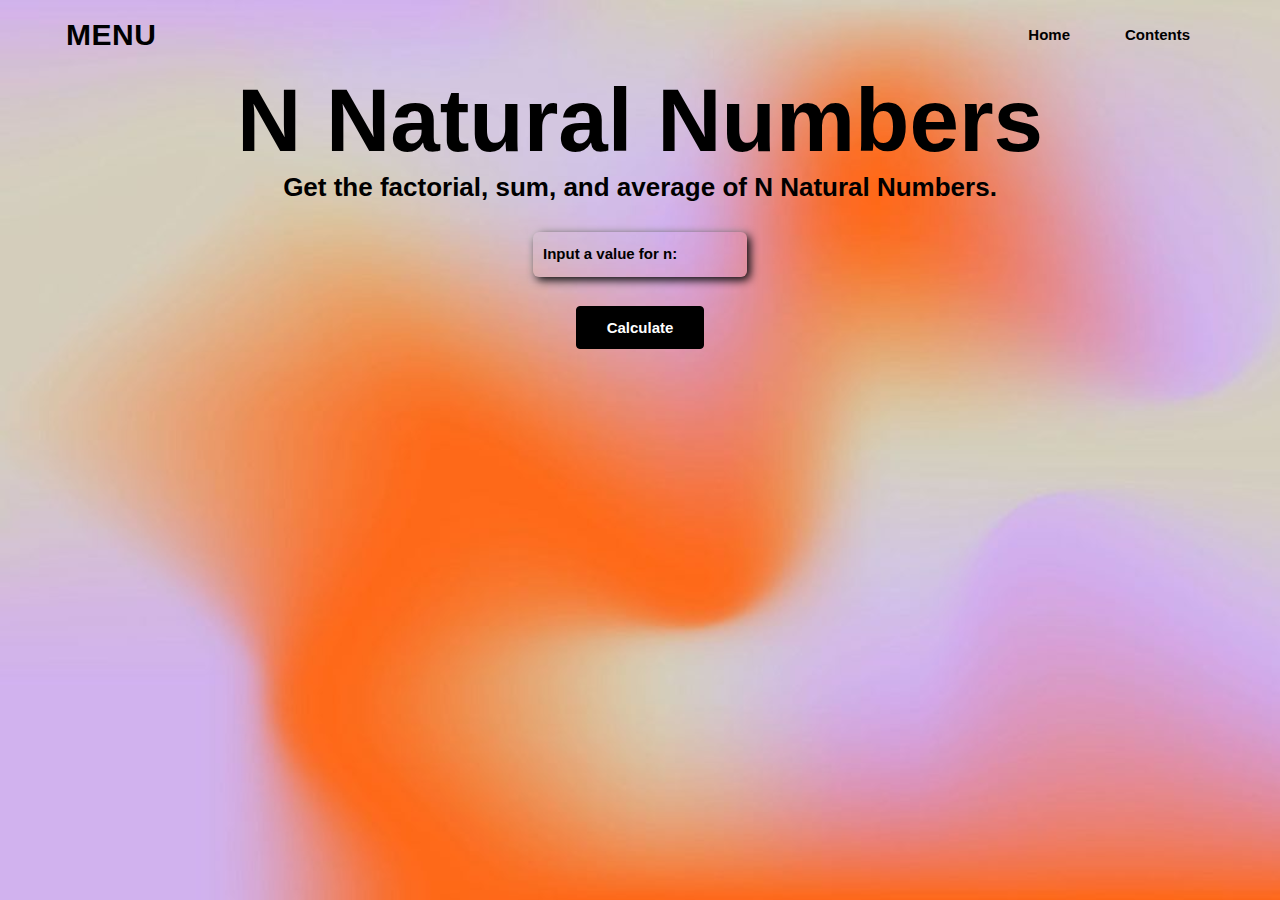
<file: website/assignment3.html>
<!DOCTYPE html>
<html>
<head>
<title>Nth Number</title>
</head>
<link rel="stylesheet" href="styles.css">
<style>
.mySlides {display: none}
</style>
<body>

  <header>
    <div class="menu-text">MENU</div>
    <nav>
      <ul>
        <li><a href="index.html">Home</a></li>
        <li class="dropdown-btn">Contents
          <div class="dropdown-container">
            <a href="assignment1.html">Conversion</a>
            <a href="assignment2.html">Income Tax Calculator</a>
            <a href="assignment3.html">First N Natural Numbers</a>
            <a href="assignment4.html">Simple Payroll</a>
          </div>
        </li>
      </ul>
    </nav>
</header>

    
<h1>N Natural Numbers</h1>
<h5>Get the factorial, sum, and average of N Natural Numbers.</h5>
<br>
<div class="cntr">
<div class="container">
    <input required="" class="input" name="number" id="nlimit" type="number"></input>
    <label class="label" for="nlimit">Input a value for n:</label>
</div>
</div> <br>
<button class="button" id="ShowNumbers">Calculate</button>
<h3 id="ntitle"></h3>
<p id="result3"></p>
<p id="result2"></p>
<p id="result1"></p>

<p id="nnumbers"></p>
<script>
    document.getElementById("ShowNumbers").addEventListener("click", function () {
        var nthNum = 1;
        var base = document.getElementById("nlimit").value * 1;

        let i = 1;
        while (i <= base) {
            nthNum *= i;
            i++;
        }

        document.getElementById("result1").innerHTML = `The Factorial of ${base} is : ${nthNum}`;

        var sum = 0;
        let j = 1;
        do {
            sum += j;
            j++;
        } while (j <= base);
        sum = sum.toFixed(0);
        document.getElementById("result2").innerHTML = `The sum of all numbers from ${base} is : ${sum}`;

        var average;
        var total = 0;
        for (let k = 1; k <= base; k++) {
            total += k;
        }

        average = total / base;

        average = average.toFixed(0);

        document.getElementById("result3").innerHTML = `The average of ${base} is : ${average}`;
    });
</script>
</body>
</html>
</file>
<file: website/styles.css>
/*fonts*/

@import url('https://fonts.googleapis.com/css2?family=Asap:wght@900&display=swap');

/*fonts*/

/*==============HEADER=============*/

html{   
    margin: 0;
    padding: 0;
    background-color: transparent;
}

header {
  background: transparent;
  color: black;
  z-index: -1000;
  display: flex;
  justify-content: space-between;
  align-items: center;
  padding: 1rem;
  margin-right: 50px;
  margin-left: 50px;
}
 
  .menu-text {
    font-family: 'Montserrat', sans-serif;
    font-size: 30px;
    font-weight: 900;
    letter-spacing: 0.5px;
    margin-right: 40px;
  }
  
  nav {
    display: flex;
    justify-content: center; 
    position: relative;
  }
  
  ul {
    list-style-type: none;
    margin: 0;
    padding: 0;
    overflow: hidden;
  }
  
  li {
    display: inline-block; 
    margin: 0 10px; 
  }
  
  li a,
  .dropdown-btn {
    display: inline-block;
    color: black;
    font-family: 'Montserrat', sans-serif;
    font-weight: 700;
    text-align: center;
    padding: 10px 14px; 
    text-decoration: none;
    font-size: 15px; 
    background: transparent;
  }
  
  li a:hover,
  .dropdown-btn:hover {
    font-weight: 900;
    border: transparent;
    border-radius: 0px; 
    background-color: transparent;
    color: #000000; 
    transition: background-color 0.3s ease, color 0.3s ease, border-color 0.3s ease;
  }
  
  .dropdown-container {
    display: none;
    background-color: rgba(0, 0, 0, 0.308)255, 255, 255, 0.467;
    font-family: 'Montserrat', sans-serif;
    font-weight: 700;
    text-align: center;
    padding: 10px 14px; 
    text-decoration: none;
    font-size: 15px;
  }
  
  .dropdown-container a {
    color: rgba(0, 0, 0, 0.578);
    padding: 12px 16px;
    display: block;
    text-align: center;
  }
  
  li:hover .dropdown-container {
    display: block;
    position: absolute;
    z-index: 1;
  }
  
/*==============END OF HEADER=============*/
/*============== INPUT ================ */
.cntr {
  display: flex;
  justify-content: center;
  align-content: center;
}

.container {
  display: flex;
  flex-direction: column;
  gap: 7px;
  position: relative;
  color: black;
}

.container .label {
  font-size: 15px;
  padding-left: 10px;
  position: absolute;
  top: 13px;
  transition: 0.3s;
  pointer-events: none;
}

.input {
  width: 200px;
  height: 45px;
  border: none;
  outline: none;
  padding: 0px 7px;
  border-radius: 6px;
  color: #414141;
  font-size: 15px;
  text-align: right;
  background-color: transparent;
  box-shadow: 3px 3px 10px rgba(0,0,0,1),
  -1px -1px 6px rgba(255, 255, 255, 0.4);
}

.input:focus {
  border: 2px solid transparent;
  color: #000000;
  box-shadow: 3px 3px 10px rgba(0,0,0,1),
  -1px -1px 6px rgba(255, 255, 255, 0.4),
  inset 3px 3px 10px rgba(0,0,0,1),
  inset -1px -1px 6px rgba(255, 255, 255, 0.4);
}

.container .input:valid ~ .label,
.container .input:focus ~ .label {
  transition: 0.3s;
  padding-left: 2px;
  transform: translateY(-35px);
}

.container .input:valid,
.container .input:focus {
  box-shadow: 3px 3px 10px rgba(0,0,0,1),
  -1px -1px 6px rgba(255, 255, 255, 0.4),
  inset 3px 3px 10px rgba(0,0,0,1),
  inset -1px -1px 6px rgba(255, 255, 255, 0.4);
}
/*====== INPUT======== */


/*==============Body text=============\*/
body {
  background-image: url("Gradient screensaver.jpg");
  background-size: cover;
  background-repeat: no-repeat;
  background-attachment: fixed;
  font-family: 'Montserrat', sans-serif;
  font-weight: 900;
  font-size: 25px;
  text-align: center;
  padding: 0;
  animation: fadeInUp 1s ease-in-out;
  animation: moveBackground 6s linear alternate 2;
}

/*======= animations =======*/
@keyframes moveBackground {
  from {
    background-position: 0% 0%;
  }
  to {
    background-position: 10% 79%;
  }
}

@keyframes fadeInUp {
  from {
      opacity: 0;
      transform: translateY(20px);
  }
  to {
      opacity: 1;
      transform: translateY(0);
  }
}

/*======= end =========*/

.content {
    margin: 100px;
    text-align: center;
}

.alignL{

  text-align: left;
  margin-left: 70px;
  margin-top: 100px;
}

.alignM{
  display: block;
  text-align: center;

}

h2 {
    font-family: 'Montserrat', sans-serif;
    font-size: 78px;
    letter-spacing: 1px;
    line-height: 78px;
    font-weight: 900;
    margin-bottom: 0;
    text-align: left;
    width: 50%;
    color: #000000;
    animation: fadeInUp 1s ease-in-out;
}

h3 {
    font-family: 'Montserrat', sans-serif;
    font-size: 40px;
    font-weight: 700;
    margin-bottom: 0;
    text-align: left;
    width: 50%;
    color: #000000; 
    animation: fadeInUp 1s ease-in-out;
}

h4 {
  font-family: 'Montserrat', sans-serif;
  font-size: 20px;
  font-weight: 500;
  margin-bottom: 0;
  text-align: left;
  width: 50%;
  color: #000000; 
  animation: fadeInUp 1s ease-in-out;
}

h5 {
  font-family: 'Montserrat', sans-serif;
  font-size: 26px;
  font-weight: 550;
  margin-top: 0;
  margin-bottom: 0;
  text-align: center center;
  width: 100%;
  color: #000000; 
  animation: fadeInUp 1s ease-in-out;
}

h1{
  font-family: 'Montserrat', sans-serif;
  font-size: 89px;
  font-weight: 900;
  margin-bottom: 0;
  text-align: center;
  width: 100%;
  color: #000000; 
  animation: fadeInUp 1s ease-in-out;
}
/*==============End of Body text=============\*/



/*========== table design/assignment4 ============*/
h6{
  font-family: 'Montserrat', sans-serif;
  font-size: 60px;
  font-weight: 900;
  margin-top: 0;
  margin-bottom: 0;
  text-align: center left;
  width: 100%;
  color: #000000; 
}

.deleP{
  position: fixed;
}

.deleEmp{
  bottom: 0;
  left: 0;
  margin-bottom: 10px; 
  width: 100%;
  margin-left: 50px;
  text-align: left;
  font-size: 15px;
}

.tableposition{
  position: relative;
  position: absolute;
  bottom: 0; 
  right: 0; 
  width: 60%;
  margin-right: 15px;
}
.target-element {
  position: absolute;
  top: 50;
  right: 0;
  width: 65%;
  margin-right: 100px;
}

.to-input{
  width: 40%;
  left: 10;
  text-align: left;
  margin-top: 45px;
  margin-left: 50px;
  font-size: 20px;
}

body, h1, h2, p, table{
  margin:0;
  padding: 0;
}

/* Style for the table */
.styled-table {
  width: 100%;
  border-collapse: collapse;
  margin: 25px 0;
  font-size: 18px;
  font-weight: 700;
  text-align: left;
}

/* Style for the table header */
.styled-table th {
  background-color: transparent;
  color: black;
  padding: 12px;
}

/* Style for table cells */
.styled-table td {
  padding: 10px;
  border-bottom: 1px solid #000000;
  border-top: 1px solid #000000;

}

/* Hover effect on table rows */
.styled-table tbody tr:hover {
  background-color: white;
  color:black;
}


/*======== dialog box ========*/

dialog{
  background-color: black;
  border-bottom: 10px;
  border-top: 10px;
  text-align: center;
  align-items: center;
  backdrop-filter: none;
}
h7{
  font-family: 'Montserrat', sans-serif;
  font-size: 26px;
  font-weight: 550;
  margin-top: 0;
  margin-bottom: 0;
  text-align: center center;
  width: 100%;
  color: white; 
  animation: fadeInUp 1s ease-in-out;
}


/*======= BUTTON ========*/
/* inspired form gumroad website */
.button {
  --bg: #000;
  --hover-bg: transparent;
  --hover-text: #000;
  color: #fff;
  border: 1px solid var(--bg);
  border-radius: 4px;
  padding: 0.8em 2em;
  background: var(--bg);
  transition: 0.2s;
  font-family: 'Montserrat', sans-serif;
  font-size: 15px;
  font-weight: 550;

}

.button:hover {
  color: var(--hover-text);
  transform: translate(-0.25rem,-0.25rem);
  background: var(--hover-bg);
  box-shadow: 0.25rem 0.25rem var(--bg);
}

.button:active {
  transform: translate(0);
  box-shadow: none;
}

.button2 {
  --bg: white;
  --hover-bg: transparent;
  --hover-text: white;
  color: black;
  border: 1px solid var(--bg);
  border-radius: 4px;
  padding: 0.8em 2em;
  background: var(--bg);
  transition: 0.2s;
  font-family: 'Montserrat', sans-serif;
  font-size: 15px;
  font-weight: 550;
}

.button2:hover {
  color: var(--hover-text);
  transform: translate(-0.25rem,-0.25rem);
  background: var(--hover-bg);
  box-shadow: 0.25rem 0.25rem var(--bg);
}

.button2:active {
  transform: translate(0);
  box-shadow: none;
}
</file>
